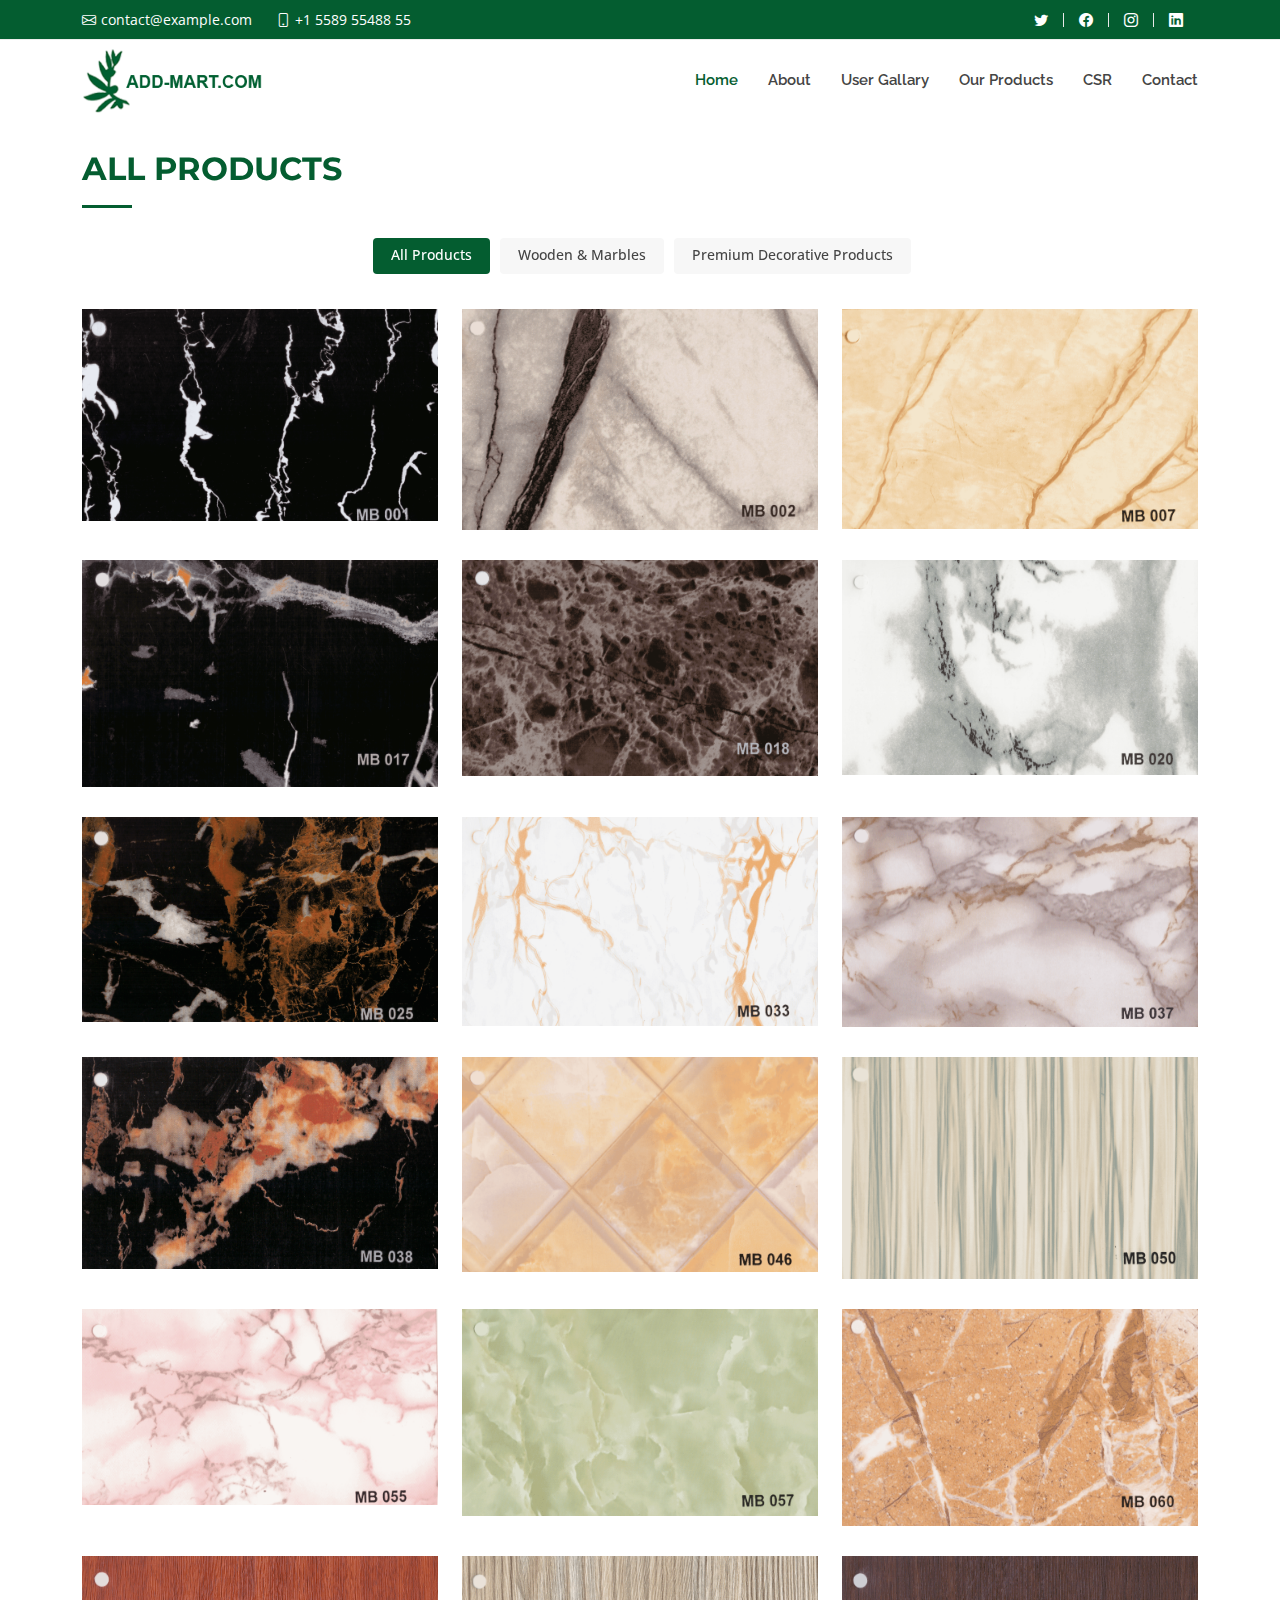
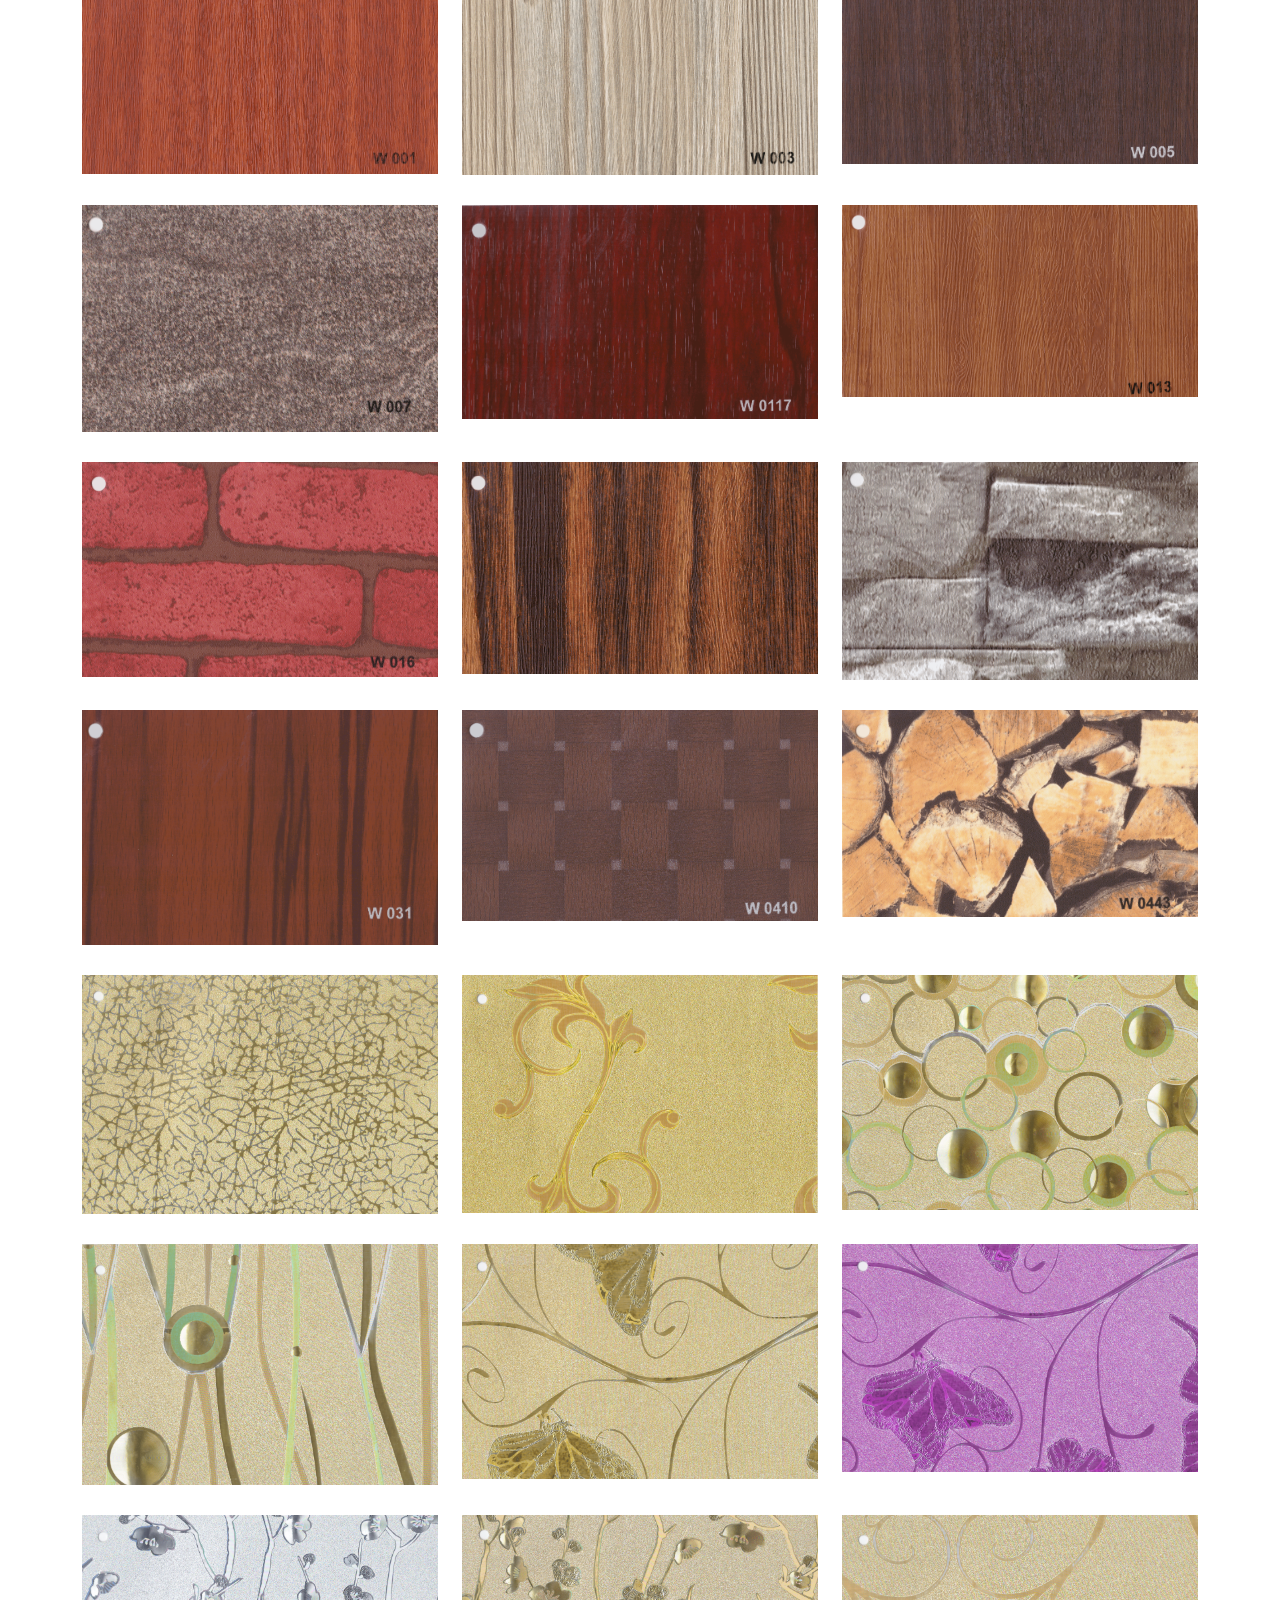
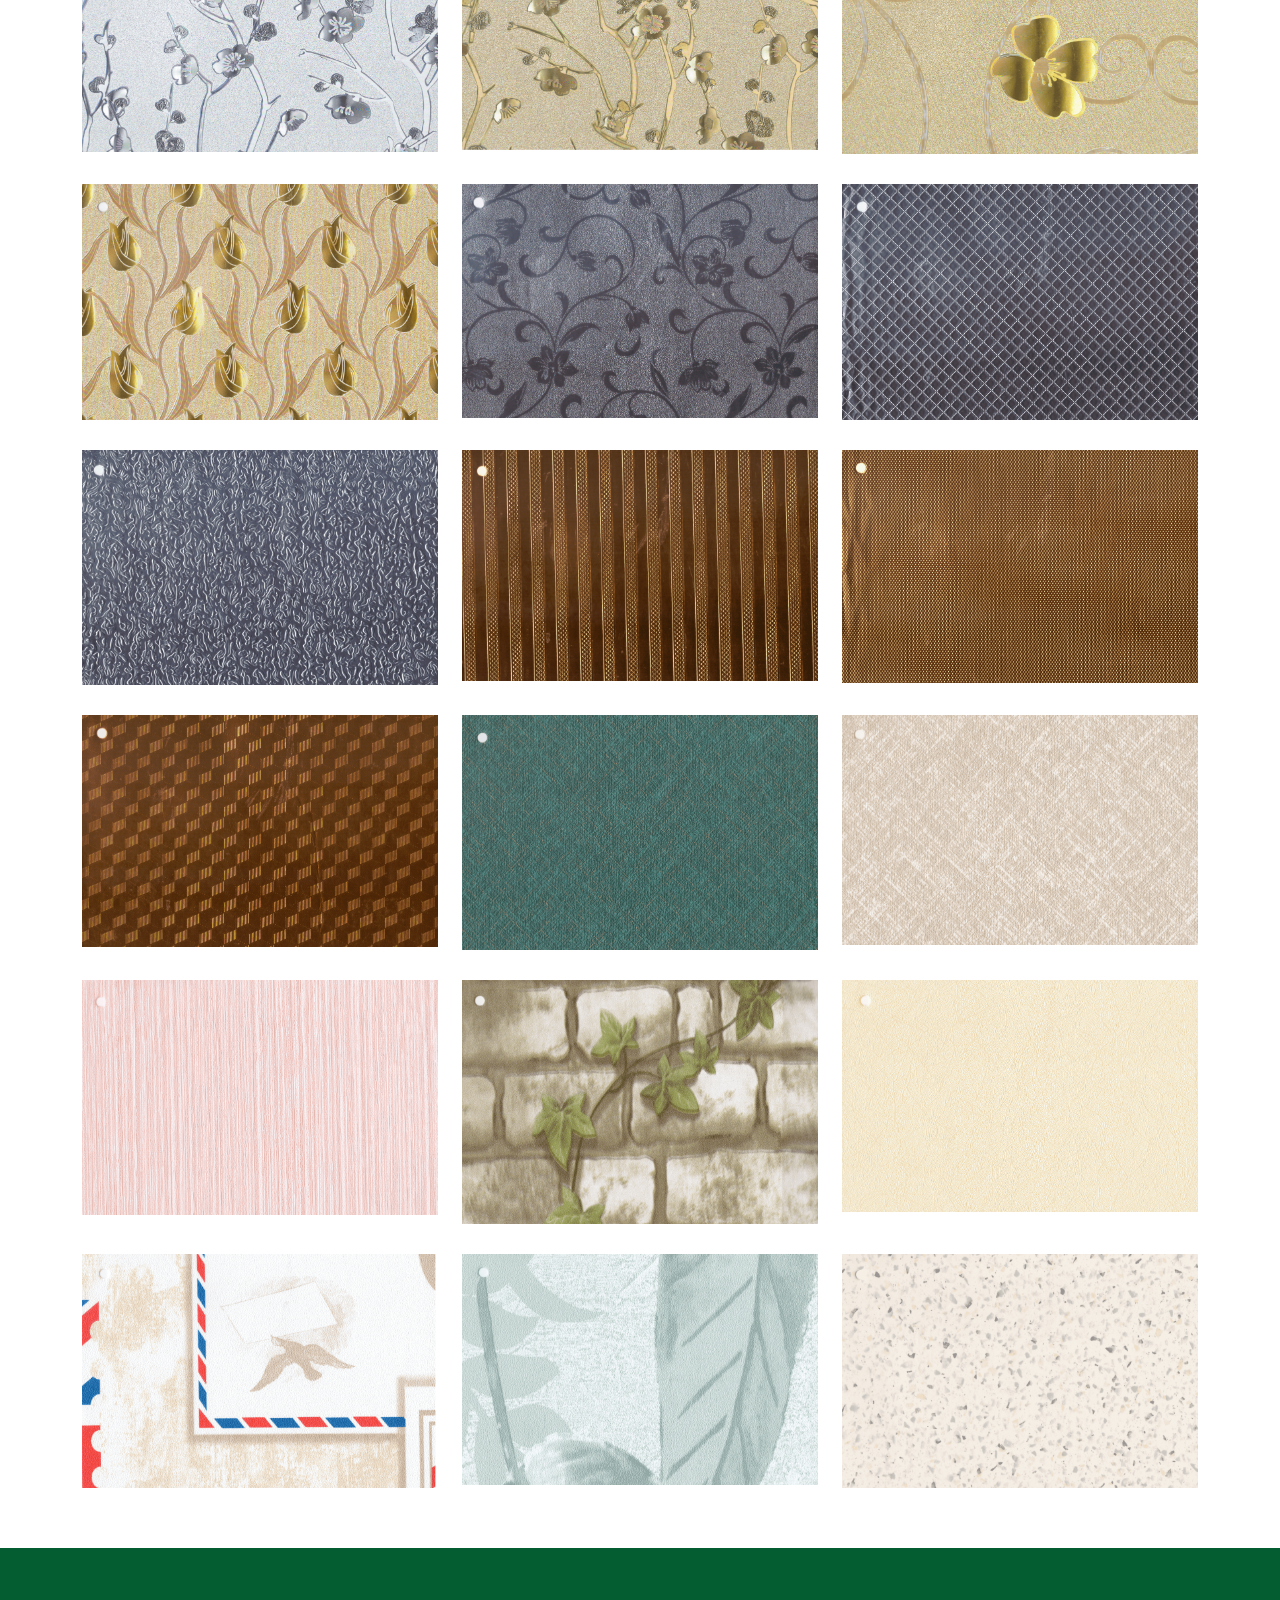
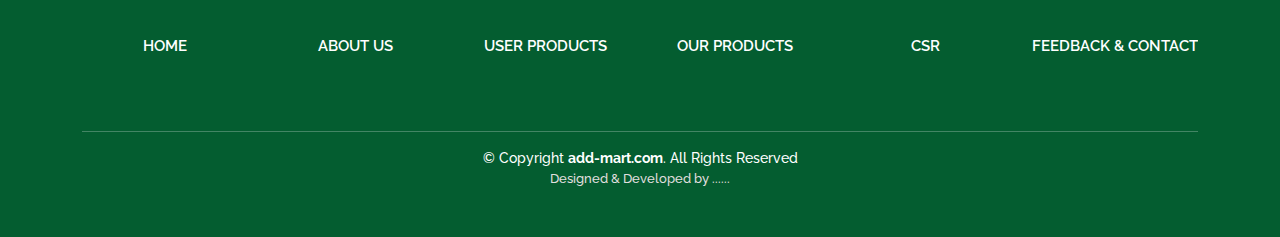
<file: products.html>
<!DOCTYPE html>
<html lang="en">

<head>
  <meta charset="utf-8">
  <meta content="width=device-width, initial-scale=1.0" name="viewport">

  <title>Add-Mart</title>
  <meta content="" name="description">
  <meta content="" name="keywords">

  <!-- Favicons -->
  <link href="assets/img/logo.png" rel="icon">
  <link href="assets/img/logo.png" rel="apple-touch-icon">

  <!-- Google Fonts -->
  <link href="https://fonts.googleapis.com/css?family=Open+Sans:300,300i,400,400i,700,700i|Raleway:300,400,500,700,800|Montserrat:300,400,700" rel="stylesheet">

  <!-- Vendor CSS Files -->
  <link href="assets/vendor/aos/aos.css" rel="stylesheet">
  <link href="assets/vendor/bootstrap/css/bootstrap.min.css" rel="stylesheet">
  <link href="assets/vendor/bootstrap-icons/bootstrap-icons.css" rel="stylesheet">
  <link href="assets/vendor/boxicons/css/boxicons.min.css" rel="stylesheet">
  <link href="assets/vendor/glightbox/css/glightbox.min.css" rel="stylesheet">
  <link href="assets/vendor/swiper/swiper-bundle.min.css" rel="stylesheet">

  <!-- Template Main CSS File -->
  <link href="assets/css/style.css" rel="stylesheet">
</head>

<body>

  <!-- ======= Top Bar ======= -->
  <section id="topbar" class="d-flex align-items-center">
    <div class="container d-flex justify-content-center justify-content-md-between">
      <div class="contact-info d-flex align-items-center">
        <i class="bi bi-envelope d-flex align-items-center"><a href="mailto:contact@example.com">contact@example.com</a></i>
        <i class="bi bi-phone d-flex align-items-center ms-4"><span>+1 5589 55488 55</span></i>
      </div>
      <div class="social-links d-none d-md-flex align-items-center">
        <a href="#" class="twitter"><i class="bi bi-twitter"></i></a>
        <a href="#" class="facebook"><i class="bi bi-facebook"></i></a>
        <a href="#" class="instagram"><i class="bi bi-instagram"></i></a>
        <a href="#" class="linkedin"><i class="bi bi-linkedin"></i></i></a>
      </div>
    </div>
  </section><!-- End Top Bar-->

  <!-- ======= Header ======= -->
  <header id="header" class="d-flex align-items-center">
    <div class="container d-flex justify-content-between">

      <div id="logo">
        <!-- Uncomment below if you prefer to use an image logo -->
         <a href="index.html"><img src="assets/img/logo.png" alt="" style="width: 75%;"></a>
      </div>

      <nav id="navbar" class="navbar">
        <ul>
          <li><a class="nav-link scrollto active" href="index.html">Home</a></li>
          <li><a class="nav-link scrollto" href="index.html#about">About</a></li>
          <li><a class="nav-link scrollto" href="index.html#gallary">User Gallary</a></li>
          <li><a class="nav-link scrollto" href="index.html#products">Our Products</a></li>
          <!-- <li class="dropdown"><a href="#!"><span>Our Products</span> <i class="bi bi-chevron-down"></i></a>
            <ul>
              <li><a class="nav-link scrollto" href="#products">All Products</a></li>
              <li><a href="products.html">Wooden &amp; Marbles</a></li>
              <li><a href="products.html">Premium Decorative Products</a></li>
            </ul>
          </li> -->
          <li><a class="nav-link scrollto " href="#csr">CSR</a></li>
          <li><a class="nav-link scrollto" href="#contact">Contact</a></li>
        </ul>
        <i class="bi bi-list mobile-nav-toggle"></i>
      </nav><!-- .navbar -->

    </div>
  </header><!-- End Header -->
  <main id="main">
    <!-- ======= Products Section ======= -->
    <section id="product" class="product">
        <div class="container" data-aos="fade-up">
          <div class="section-header">
            <h2>All Products</h2>
          </div>
  
          <div class="row" data-aos="fade-up" data-aos-delay="100">
            <div class="col-lg-12 d-flex justify-content-center">
              <ul id="product-flters">
                <li data-filter="*" class="filter-active">All Products</li>
                <li data-filter=".filter-marble">Wooden &amp; Marbles</li>
                <li data-filter=".filter-decorative">Premium Decorative Products</li>
              </ul>
            </div>
          </div>
  
          <div class="row product-container" data-aos="fade-up" data-aos-delay="200">
            <!--marble-->
            <div class="col-lg-4 col-md-6 product-item filter-marble">
              <img src="assets/img/products/marble/MB001.png" class="img-fluid" alt="">
              <div class="product-info">
                <h4>MB001</h4>
              </div>
            </div>
            
            <div class="col-lg-4 col-md-6 product-item filter-marble">
                <img src="assets/img/products/marble/MB002.png" class="img-fluid" alt="">
                <div class="product-info">
                  <h4>MB002</h4>
                </div>
            </div>

            <div class="col-lg-4 col-md-6 product-item filter-marble">
                <img src="assets/img/products/marble/MB007.png" class="img-fluid" alt="">
                <div class="product-info">
                  <h4>MB007</h4>
                </div>
            </div>

            <div class="col-lg-4 col-md-6 product-item filter-marble">
                <img src="assets/img/products/marble/MB017.png" class="img-fluid" alt="">
                <div class="product-info">
                  <h4>MB017</h4>
                </div>
            </div>

            <div class="col-lg-4 col-md-6 product-item filter-marble">
                <img src="assets/img/products/marble/MB018.png" class="img-fluid" alt="">
                <div class="product-info">
                  <h4>MB018</h4>
                </div>
              </div>
              
              <div class="col-lg-4 col-md-6 product-item filter-marble">
                  <img src="assets/img/products/marble/MB020.png" class="img-fluid" alt="">
                  <div class="product-info">
                    <h4>MB020</h4>
                  </div>
              </div>
  
              <div class="col-lg-4 col-md-6 product-item filter-marble">
                  <img src="assets/img/products/marble/MB025.png" class="img-fluid" alt="">
                  <div class="product-info">
                    <h4>MB025</h4>
                  </div>
              </div>
  
              <div class="col-lg-4 col-md-6 product-item filter-marble">
                  <img src="assets/img/products/marble/MB033.png" class="img-fluid" alt="">
                  <div class="product-info">
                    <h4>MB033</h4>
                  </div>
              </div>

              <div class="col-lg-4 col-md-6 product-item filter-marble">
                <img src="assets/img/products/marble/MB037.png" class="img-fluid" alt="">
                <div class="product-info">
                  <h4>MB037</h4>
                </div>
              </div>
              
              <div class="col-lg-4 col-md-6 product-item filter-marble">
                  <img src="assets/img/products/marble/MB038.png" class="img-fluid" alt="">
                  <div class="product-info">
                    <h4>MB038</h4>
                  </div>
              </div>
  
              <div class="col-lg-4 col-md-6 product-item filter-marble">
                  <img src="assets/img/products/marble/MB046.png" class="img-fluid" alt="">
                  <div class="product-info">
                    <h4>MB046</h4>
                  </div>
              </div>
  
              <div class="col-lg-4 col-md-6 product-item filter-marble">
                  <img src="assets/img/products/marble/MB050.png" class="img-fluid" alt="">
                  <div class="product-info">
                    <h4>MB050</h4>
                  </div>
              </div>

              <div class="col-lg-4 col-md-6 product-item filter-marble">
                <img src="assets/img/products/marble/MB055.png" class="img-fluid" alt="">
                <div class="product-info">
                  <h4>MB055</h4>
                </div>
              </div>
              
              <div class="col-lg-4 col-md-6 product-item filter-marble">
                  <img src="assets/img/products/marble/MB057.png" class="img-fluid" alt="">
                  <div class="product-info">
                    <h4>MB057</h4>
                  </div>
              </div>
  
              <div class="col-lg-4 col-md-6 product-item filter-marble">
                  <img src="assets/img/products/marble/MB060.png" class="img-fluid" alt="">
                  <div class="product-info">
                    <h4>MB060</h4>
                  </div>
              </div>
  
              <div class="col-lg-4 col-md-6 product-item filter-marble">
                  <img src="assets/img/products/marble/W001.png" class="img-fluid" alt="">
                  <div class="product-info">
                    <h4>W001</h4>
                  </div>
              </div>

              <div class="col-lg-4 col-md-6 product-item filter-marble">
                <img src="assets/img/products/marble/W003.png" class="img-fluid" alt="">
                <div class="product-info">
                  <h4>W003</h4>
                </div>
              </div>
              
              <div class="col-lg-4 col-md-6 product-item filter-marble">
                  <img src="assets/img/products/marble/W005.png" class="img-fluid" alt="">
                  <div class="product-info">
                    <h4>W005</h4>
                  </div>
              </div>
  
              <div class="col-lg-4 col-md-6 product-item filter-marble">
                  <img src="assets/img/products/marble/W007.png" class="img-fluid" alt="">
                  <div class="product-info">
                    <h4>W007</h4>
                  </div>
              </div>
  
              <div class="col-lg-4 col-md-6 product-item filter-marble">
                  <img src="assets/img/products/marble/W0117.png" class="img-fluid" alt="">
                  <div class="product-info">
                    <h4>W0117</h4>
                  </div>
              </div>

              <div class="col-lg-4 col-md-6 product-item filter-marble">
                <img src="assets/img/products/marble/W013.png" class="img-fluid" alt="">
                <div class="product-info">
                  <h4>W013</h4>
                </div>
            </div>

            <div class="col-lg-4 col-md-6 product-item filter-marble">
                <img src="assets/img/products/marble/W016.png" class="img-fluid" alt="">
                <div class="product-info">
                  <h4>W016</h4>
                </div>
            </div>

            <div class="col-lg-4 col-md-6 product-item filter-marble">
              <img src="assets/img/products/marble/W020.png" class="img-fluid" alt="">
              <div class="product-info">
                <h4>W020</h4>
              </div>
            </div>
            
            <div class="col-lg-4 col-md-6 product-item filter-marble">
                <img src="assets/img/products/marble/W022.png" class="img-fluid" alt="">
                <div class="product-info">
                  <h4>W022</h4>
                </div>
            </div>

            <div class="col-lg-4 col-md-6 product-item filter-marble">
                <img src="assets/img/products/marble/W031.png" class="img-fluid" alt="">
                <div class="product-info">
                  <h4>W031</h4>
                </div>
            </div>

            <div class="col-lg-4 col-md-6 product-item filter-marble">
                <img src="assets/img/products/marble/W0410.png" class="img-fluid" alt="">
                <div class="product-info">
                  <h4>W0410</h4>
                </div>
            </div>

            <div class="col-lg-4 col-md-6 product-item filter-marble">
                <img src="assets/img/products/marble/W0443.png" class="img-fluid" alt="">
                <div class="product-info">
                  <h4>W0443</h4>
                </div>
            </div>

           <!--decorative-->

            <div class="col-lg-4 col-md-6 product-item filter-decorative">
                <img src="assets/img/products/wallpaper/G002A.png" class="img-fluid" alt="">
                <div class="product-info">
                  <h4>G002A</h4>
                </div>
            </div>

            <div class="col-lg-4 col-md-6 product-item filter-decorative">
                <img src="assets/img/products/wallpaper/G005.png" class="img-fluid" alt="">
                <div class="product-info">
                  <h4>G005</h4>
                </div>
            </div>

            <div class="col-lg-4 col-md-6 product-item filter-decorative">
                <img src="assets/img/products/wallpaper/G020A.png" class="img-fluid" alt="">
                <div class="product-info">
                  <h4>G020A</h4>
                </div>
            </div>

            <div class="col-lg-4 col-md-6 product-item filter-decorative">
                <img src="assets/img/products/wallpaper/G021A.png" class="img-fluid" alt="">
                <div class="product-info">
                  <h4>G021A</h4>
                </div>
            </div>

            <div class="col-lg-4 col-md-6 product-item filter-decorative">
                <img src="assets/img/products/wallpaper/G023A.png" class="img-fluid" alt="">
                <div class="product-info">
                  <h4>G023A</h4>
                </div>
            </div>

            <div class="col-lg-4 col-md-6 product-item filter-decorative">
                <img src="assets/img/products/wallpaper/G023K.png" class="img-fluid" alt="">
                <div class="product-info">
                  <h4>G023K</h4>
                </div>
            </div>

            <div class="col-lg-4 col-md-6 product-item filter-decorative">
                <img src="assets/img/products/wallpaper/G024.png" class="img-fluid" alt="">
                <div class="product-info">
                  <h4>G024</h4>
                </div>
            </div>

            <div class="col-lg-4 col-md-6 product-item filter-decorative">
                <img src="assets/img/products/wallpaper/G024A.png" class="img-fluid" alt="">
                <div class="product-info">
                  <h4>G024A</h4>
                </div>
            </div>

            <div class="col-lg-4 col-md-6 product-item filter-decorative">
                <img src="assets/img/products/wallpaper/G025A.png" class="img-fluid" alt="">
                <div class="product-info">
                  <h4>G025A</h4>
                </div>
            </div>

            <div class="col-lg-4 col-md-6 product-item filter-decorative">
                <img src="assets/img/products/wallpaper/G027A.png" class="img-fluid" alt="">
                <div class="product-info">
                  <h4>G027A</h4>
                </div>
            </div>

            <div class="col-lg-4 col-md-6 product-item filter-decorative">
                <img src="assets/img/products/wallpaper/G028.png" class="img-fluid" alt="">
                <div class="product-info">
                  <h4>G028</h4>
                </div>
            </div>

            <div class="col-lg-4 col-md-6 product-item filter-decorative">
                <img src="assets/img/products/wallpaper/G029.png" class="img-fluid" alt="">
                <div class="product-info">
                  <h4>G029</h4>
                </div>
            </div>

            <div class="col-lg-4 col-md-6 product-item filter-decorative">
                <img src="assets/img/products/wallpaper/G030.png" class="img-fluid" alt="">
                <div class="product-info">
                  <h4>G030</h4>
                </div>
            </div>

            <div class="col-lg-4 col-md-6 product-item filter-decorative">
                <img src="assets/img/products/wallpaper/G035.png" class="img-fluid" alt="">
                <div class="product-info">
                  <h4>G035</h4>
                </div>
            </div>

            <div class="col-lg-4 col-md-6 product-item filter-decorative">
                <img src="assets/img/products/wallpaper/G036.png" class="img-fluid" alt="">
                <div class="product-info">
                  <h4>G036</h4>
                </div>
            </div>

            <div class="col-lg-4 col-md-6 product-item filter-decorative">
                <img src="assets/img/products/wallpaper/G037.png" class="img-fluid" alt="">
                <div class="product-info">
                  <h4>G037</h4>
                </div>
            </div>

            <div class="col-lg-4 col-md-6 product-item filter-decorative">
                <img src="assets/img/products/wallpaper/WP001.png" class="img-fluid" alt="">
                <div class="product-info">
                  <h4>WP001</h4>
                </div>
            </div>

            <div class="col-lg-4 col-md-6 product-item filter-decorative">
                <img src="assets/img/products/wallpaper/WP003.png" class="img-fluid" alt="">
                <div class="product-info">
                  <h4>WP003</h4>
                </div>
            </div>

            <div class="col-lg-4 col-md-6 product-item filter-decorative">
                <img src="assets/img/products/wallpaper/WP006.png" class="img-fluid" alt="">
                <div class="product-info">
                  <h4>WP006</h4>
                </div>
            </div>

            <div class="col-lg-4 col-md-6 product-item filter-decorative">
                <img src="assets/img/products/wallpaper/WP007.png" class="img-fluid" alt="">
                <div class="product-info">
                  <h4>WP007</h4>
                </div>
            </div>

            <div class="col-lg-4 col-md-6 product-item filter-decorative">
                <img src="assets/img/products/wallpaper/WP008.png" class="img-fluid" alt="">
                <div class="product-info">
                  <h4>WP008</h4>
                </div>
            </div>

            <div class="col-lg-4 col-md-6 product-item filter-decorative">
                <img src="assets/img/products/wallpaper/WP009.png" class="img-fluid" alt="">
                <div class="product-info">
                  <h4>WP009</h4>
                </div>
            </div>

            <div class="col-lg-4 col-md-6 product-item filter-decorative">
                <img src="assets/img/products/wallpaper/WP010.png" class="img-fluid" alt="">
                <div class="product-info">
                  <h4>WP010</h4>
                </div>
            </div>

            <div class="col-lg-4 col-md-6 product-item filter-decorative">
                <img src="assets/img/products/wallpaper/WP011.png" class="img-fluid" alt="">
                <div class="product-info">
                  <h4>WP011</h4>
                </div>
            </div>

            <!-- <div class="col-lg-4 col-md-6 product-item filter-decorative">
                <img src="assets/img/products/wallpaper/WP013.png" class="img-fluid" alt="">
                <div class="product-info">
                  <h4>WP013</h4>
                </div>
            </div>

            <div class="col-lg-4 col-md-6 product-item filter-decorative">
                <img src="assets/img/products/wallpaper/WP020.png" class="img-fluid" alt="">
                <div class="product-info">
                  <h4>WP020</h4>
                </div>
            </div> -->


            
          </div>
        </div>
      </section><!-- End Products Section -->
  </main><!-- End #main -->

  <!-- ======= Footer ======= -->
  <footer id="footer">
    <!-- Grid container -->
    <div class="container">
      <!-- Section: Links -->
      <section>
        <!-- Grid row-->
        <div class="row text-center d-flex justify-content-center pt-5">

          <!-- Grid column -->
          <div class="col-md-2">
            <h6 class="text-uppercase font-weight-bold">
              <a href="#hero" class="text-white scrollto">Home</a>
            </h6>
          </div>
          <!-- Grid column -->
          <!-- Grid column -->
          <div class="col-md-2">
            <h6 class="text-uppercase font-weight-bold">
              <a href="#about" class="text-white scrollto">About Us</a>
            </h6>
          </div>
          <!-- Grid column -->

          <!-- Grid column -->
          <div class="col-md-2">
            <h6 class="text-uppercase font-weight-bold">
              <a href="#products" class="text-white scrollto">User products</a>
            </h6>
          </div>
          <!-- Grid column -->

          <!-- Grid column -->
          <div class="col-md-2">
            <h6 class="text-uppercase font-weight-bold">
              <a href="#products" class="text-white scrollto">Our Products</a>
            </h6>
          </div>
          <!-- Grid column -->

          <!-- Grid column -->
          <div class="col-md-2">
            <h6 class="text-uppercase font-weight-bold">
              <a href="#csr" class="text-white scrollto">CSR</a>
            </h6>
          </div>
          <!-- Grid column -->

          <!-- Grid column -->
          <div class="col-md-2">
            <h6 class="text-uppercase font-weight-bold">
              <a href="#contact" class="text-white scrollto">Feedback &amp; Contact</a>
            </h6>
          </div>
          <!-- Grid column -->
        </div>
        <!-- Grid row-->
      </section>
      <!-- Section: Links -->
      <hr/>
    </div>
    <!-- Grid container -->

    <!-- Copyright -->
    <div class="copyright">
      &copy; Copyright <strong>add-mart.com</strong>. All Rights Reserved
    </div>
    <div class="credits  pb-5">
      Designed &amp; Developed by ......</a>
    </div>
    <!-- Copyright -->
  </footer>
  <!-- Footer -->

  <a href="#" class="back-to-top d-flex align-items-center justify-content-center"><i class="bi bi-arrow-up-short"></i></a>

  <!-- Vendor JS Files -->
  <script src="assets/vendor/aos/aos.js"></script>
  <script src="assets/vendor/bootstrap/js/bootstrap.bundle.min.js"></script>
  <script src="assets/vendor/glightbox/js/glightbox.min.js"></script>
  <script src="assets/vendor/isotope-layout/isotope.pkgd.min.js"></script>
  <script src="assets/vendor/swiper/swiper-bundle.min.js"></script>
  <script src="assets/vendor/php-email-form/validate.js"></script>
<script src="https://ajax.googleapis.com/ajax/libs/jquery/3.6.1/jquery.min.js"></script>
<script src="assets/js/main.js"></script>
</body>

</html>
</file>
<file: assets/css/style.css>
/*--------------------------------------------------------------
# General
--------------------------------------------------------------*/
body {
  background: #fff;
  color: #444;
  font-family: "Open Sans", sans-serif;
  overflow-x: hidden;
}

a {
  color: #045d30;
  text-decoration: none;
  transition: 0.5s;
}

a:hover,
a:active,
a:focus {
  color: #51d8af;
  outline: none;
  text-decoration: none;
}

p {
  padding: 0;
  margin: 0 0 30px 0;
}

h1,
h2,
h3,
h4,
h5,
h6 {
  font-family: "Montserrat", sans-serif;
  font-weight: 400;
  margin: 0 0 20px 0;
  padding: 0;
}

/*--------------------------------------------------------------
# Back to top button
--------------------------------------------------------------*/
.back-to-top {
  position: fixed;
  visibility: hidden;
  opacity: 0;
  right: 15px;
  bottom: 15px;
  z-index: 996;
  background: #045d30;
  width: 40px;
  height: 40px;
  transition: all 0.4s;
}

.back-to-top i {
  font-size: 28px;
  color: #fff;
  line-height: 0;
}

.back-to-top:hover {
  background: #71dfbe;
  color: #fff;
}

.back-to-top.active {
  visibility: visible;
  opacity: 1;
}

/*--------------------------------------------------------------
# Top Bar
--------------------------------------------------------------*/
#topbar {
  background: #045d30;
  border-bottom: 1px solid #eee;
  font-size: 14px;
  padding: 0;
  height: 40px;
}

#topbar .contact-info i {
  font-style: normal;
  color: #fff;
}

#topbar .contact-info i a,
#topbar .contact-info i span {
  padding-left: 5px;
  color: #fff;
}

#topbar .contact-info i a {
  line-height: 0;
  transition: 0.3s;
}

#topbar .contact-info i a:hover {
  color: #79fcbb;
}

#topbar .social-links a {
  color: #fff;
  padding: 0 15px;
  display: inline-block;
  line-height: 1px;
  border-left: 1px solid #e9e9e9;
}

#topbar .social-links a:hover {
  color: #79fcbb;
}

#topbar .social-links a:first-child {
  border-left: 0;
}

/*--------------------------------------------------------------
# Header
--------------------------------------------------------------*/
#header {
  height: 80px;
  transition: all 0.5s;
  z-index: 997;
  background: #fff;
  box-shadow: 0px 6px 9px 0px rgba(0, 0, 0, 0.06);
}

#header #logo h1 {
  font-size: 42px;
  margin: 0;
  padding: 0;
  font-family: "Montserrat", sans-serif;
  font-weight: 700;
}

#header #logo h1 a {
  color: #045d30;
}

#header #logo h1 a span {
  color: #045d30;
}

#header #logo img {
  padding: 0;
  margin: 0;
}

@media (max-width: 768px) {
  #header {
    height: 60px;
  }

  #header #logo h1 {
    font-size: 34px;
  }

  #header #logo img {
    max-height: 70px;
  }
}

.scrolled-offset {
  margin-top: 70px;
}

/*--------------------------------------------------------------
# Navigation Menu
--------------------------------------------------------------*/
/**
* Desktop Navigation 
*/
.navbar {
  padding: 0;
}

.navbar ul {
  margin: 0;
  padding: 0;
  display: flex;
  list-style: none;
  align-items: center;
}

.navbar li {
  position: relative;
}

.navbar a,
.navbar a:focus {
  display: flex;
  align-items: center;
  justify-content: space-between;
  padding: 10px 0 10px 30px;
  font-family: "Raleway", sans-serif;
  font-size: 15px;
  font-weight: 600;
  color: #444;
  white-space: nowrap;
  transition: 0.3s;
}

.navbar a i,
.navbar a:focus i {
  font-size: 12px;
  line-height: 0;
  margin-left: 5px;
}

.navbar a:hover,
.navbar .active,
.navbar .active:focus,
.navbar li:hover>a {
  color: #045d30;
}

.navbar .dropdown ul {
  display: block;
  position: absolute;
  left: 14px;
  top: calc(100% + 30px);
  margin: 0;
  padding: 10px 0;
  z-index: 99;
  opacity: 0;
  visibility: hidden;
  background: #fff;
  box-shadow: 0px 0px 30px rgba(127, 137, 161, 0.25);
  transition: 0.3s;
}

.navbar .dropdown ul li {
  min-width: 200px;
}

.navbar .dropdown ul a {
  padding: 10px 20px;
  font-size: 14px;
}

.navbar .dropdown ul a i {
  font-size: 12px;
}

.navbar .dropdown ul a:hover,
.navbar .dropdown ul .active:hover,
.navbar .dropdown ul li:hover>a {
  color: #045d30;
}

.navbar .dropdown:hover>ul {
  opacity: 1;
  top: 100%;
  visibility: visible;
}

.navbar .dropdown .dropdown ul {
  top: 0;
  left: calc(100% - 30px);
  visibility: hidden;
}

.navbar .dropdown .dropdown:hover>ul {
  opacity: 1;
  top: 0;
  left: 100%;
  visibility: visible;
}

@media (max-width: 1366px) {
  .navbar .dropdown .dropdown ul {
    left: -90%;
  }

  .navbar .dropdown .dropdown:hover>ul {
    left: -100%;
  }
}

/**
* Mobile Navigation 
*/
.mobile-nav-toggle {
  color: #045d30;
  font-size: 28px;
  cursor: pointer;
  display: none;
  line-height: 0;
  transition: 0.5s;
}

.mobile-nav-toggle.bi-x {
  color: #fff;
}

@media (max-width: 991px) {
  .mobile-nav-toggle {
    display: block;
  }

  .navbar ul {
    display: none;
  }
}

.navbar-mobile {
  position: fixed;
  overflow: hidden;
  top: 0;
  right: 0;
  left: 0;
  bottom: 0;
  background: #045d30;
  transition: 0.3s;
  z-index: 999;
}

.navbar-mobile .mobile-nav-toggle {
  position: absolute;
  top: 15px;
  right: 15px;
}

.navbar-mobile ul {
  display: block;
  position: absolute;
  top: 55px;
  right: 15px;
  bottom: 15px;
  left: 15px;
  padding: 10px 0;
  background-color: #fff;
  overflow-y: auto;
  transition: 0.3s;
}

.navbar-mobile a,
.navbar-mobile a:focus {
  padding: 10px 20px;
  font-size: 15px;
  color: #045d30;
}

.navbar-mobile a:hover,
.navbar-mobile .active,
.navbar-mobile li:hover>a {
  color: #045d30;
}

.navbar-mobile .getstarted,
.navbar-mobile .getstarted:focus {
  margin: 15px;
}

.navbar-mobile .dropdown ul {
  position: static;
  display: none;
  margin: 10px 20px;
  padding: 10px 0;
  z-index: 99;
  opacity: 1;
  visibility: visible;
  background: #fff;
  box-shadow: 0px 0px 30px rgba(127, 137, 161, 0.25);
}

.navbar-mobile .dropdown ul li {
  min-width: 200px;
}

.navbar-mobile .dropdown ul a {
  padding: 10px 20px;
}

.navbar-mobile .dropdown ul a i {
  font-size: 12px;
}

.navbar-mobile .dropdown ul a:hover,
.navbar-mobile .dropdown ul .active:hover,
.navbar-mobile .dropdown ul li:hover>a {
  color: #045d30;
}

.navbar-mobile .dropdown>.dropdown-active {
  display: block;
}

/*--------------------------------------------------------------
# Hero Section
--------------------------------------------------------------*/
#hero {
  width: 100%;
  height: 70vh;
  position: relative;
  background: url("../img/metroinside.jpg") no-repeat;
  background-size: cover;
  padding: 0;
}

#hero .hero-content {
  position: absolute;
  bottom: 0;
  top: 0;
  left: 0;
  right: 0;
  z-index: 10;
  display: flex;
  justify-content: center;
  align-items: center;
  flex-direction: column;
  text-align: center;
}

#hero .hero-content h2 {
  color: #0c2e8a;
  margin-bottom: 30px;
  font-size: 64px;
  font-weight: 700;
}

#hero .hero-content h2 span {
  color: #045d30;
  text-decoration: underline;
}

@media (max-width: 767px) {
  #hero .hero-content h2 {
    font-size: 34px;
  }
}

#hero .hero-content .btn-about,
#hero .hero-content .btn-contact {
  font-family: "Raleway", sans-serif;
  font-size: 15px;
  font-weight: bold;
  letter-spacing: 1px;
  display: inline-block;
  padding: 10px 32px;
  border-radius: 2px;
  transition: 0.5s;
  margin: 10px;
  color: #fff;
}

#hero .hero-content .btn-about {
  background: #0c2e8a;
  border: 2px solid #0c2e8a;
}

#hero .hero-content .btn-about:hover {
  background: none;
  color: #0c2e8a;
}

#hero .hero-content .btn-contact {
  background: #045d30;
  border: 2px solid #045d30;
}

#hero .hero-content .btn-contact:hover {
  background: none;
  color: #045d30;
}

#hero .hero-slider {
  z-index: 8;
  height: 70vh;
}

#hero .hero-slider::before {
  content: "";
  background-color: rgba(255, 255, 255, 0.4);
  position: absolute;
  height: 100%;
  width: 100%;
  top: 0;
  right: 0;
  left: 0;
  bottom: 0;
  z-index: 7;
}

#hero .hero-slider .swiper-slide {
  background-size: cover;
  background-position: center;
  background-repeat: no-repeat;
  transition-property: opacity;
}

/*--------------------------------------------------------------
# Sections
--------------------------------------------------------------*/
section {
  padding: 40px 0;
  overflow: hidden;
}

/* Sections Header
--------------------------------*/
.section-header {
  margin-bottom: 30px;
}

.section-header h2 {
  font-size: 32px;
  color: #045d30;
  text-transform: uppercase;
  font-weight: 700;
  position: relative;
  padding-bottom: 20px;
}

.section-header h2::before {
  content: "";
  position: absolute;
  display: block;
  width: 50px;
  height: 3px;
  background: #045d30;
  bottom: 0;
  left: 0;
}

.section-header p {
  padding: 0;
  margin: 0;
}
/* Gallary Section
--------------------------------*/
#gallary {
  background: #fff;
  padding: 10px 0;
}

#gallary #gallary-filters {
  padding: 0;
  margin: 0 auto 25px auto;
  list-style: none;
  text-align: center;
  border-radius: 50px;
}

#gallary #gallary-filters li {
  cursor: pointer;
  display: inline-block;
  padding: 10px 18px 12px 18px;
  font-size: 14px;
  font-weight: 500;
  line-height: 1;
  color: #444;
  margin: 0 3px 10px 3px;
  transition: all ease-in-out 0.3s;
  background: #f7f7f7;
  border-radius: 4px;
}

#gallary #gallary-filters li:hover,
#gallary #gallary-filters li.filter-active {
  color: #fff;
  background: #045d30;
}

#gallary #gallary-filters li:last-child {
  margin-right: 0;
}

#gallary .gallary-item {
  margin-bottom: 30px;
  overflow: hidden;
}

#gallary .gallary-item img {
  position: relative;
  top: 0;
  transition: all 0.6s cubic-bezier(0.645, 0.045, 0.355, 1);
}

#gallary .gallary-item a:hover img {
  top: -10px;
}
#gallary .gallary-item a:hover video {
  top: -10px;
}

/* About Section
--------------------------------*/
#about {
  padding: 60px 0 30px 0;
}

#about .about-img {
  overflow: hidden;
}

#about .about-img img {
  margin-left: -15px;
  max-width: 100%;
}

@media (max-width: 768px) {
  #about .about-img {
    height: auto;
  }

  #about .about-img img {
    margin-left: 0;
    padding-bottom: 30px;
  }
}

#about .content h2 {
  color: #045d30;
  font-weight: 700;
  font-size: 34px;
  font-family: "Raleway", sans-serif;
}

#about .content h3 {
  color: #000;
  font-weight: 400;
  font-size: 14px;
  line-height: 21px;
  text-align: justify !important;
}

#about .content p {
  line-height: 26px;
}

#about .content p:last-child {
  margin-bottom: 0;
}

#about .content i {
  font-size: 20px;
  padding-right: 4px;
  color: #045d30;
}

#about .content ul {
  list-style: none;
  padding: 0;
}

#about .content ul li {
  padding-bottom: 10px;
}
/* CSR Section
--------------------------------*/
#csr .about-img {
  overflow: hidden;
}

#csr .about-img img {
  margin-left: 10px;
  max-width: 100%;
}

@media (max-width: 768px) {
  #csr .about-img {
    height: auto;
  }

  #csr .about-img img {
    margin-left: 0;
    padding-bottom: 30px;
  }
}

#csr .content h2 {
  color: #045d30;
  font-weight: 700;
  font-size: 34px;
  font-family: "Raleway", sans-serif;
} 

#csr .content h3 {
  color: #000;
  font-weight: 400;
  font-size: 14px;
  line-height: 21px;
}

#csr .content p {
  line-height: 26px;
}

#csr .content p:last-child {
  margin-bottom: 0;
}

#csr .content i {
  font-size: 20px;
  padding-right: 4px;
  color: #045d30;
}

#csr .content ul {
  list-style: none;
  padding: 0;
}

#csr .content ul li {
  padding-bottom: 10px;
}
/* Products Section
--------------------------------*/
#products {
  background: #fff;
  padding: 10px 0;
}
#products .products-item {
  margin-bottom: 30px;
  overflow: hidden;
}

#products .products-item img {
  position: relative;
  top: 0;
  transition: all 0.6s cubic-bezier(0.645, 0.045, 0.355, 1);
}

#products .products-item .products-info {
  opacity: 0;
  position: absolute;
  left: 12px;
  right: 12px;
  z-index: 3;
  transition: all ease-in-out 0.3s;
  background: #045d30;
  padding: 15px 15px 10px 20px;
}

#products .products-item .products-info h4 {
  font-size: 18px;
  color: #fff;
  font-weight: 600;
}
#products .products-item:hover img {
  top: -30px;
  transform: scale(4);
}

#products .products-item:hover .products-info {
  opacity: 1;
  bottom: 0;
}

.btn-primary{
  background: #045d30;
  font-family: "Raleway", sans-serif;
  font-size: 15px;
  font-weight: bold;
  letter-spacing: 1px;
  display: inline-block;
  padding: 10px 32px;
  border-radius: 2px;
  transition: 0.5s;
  margin: 10px;
  color: #fff;
  border: 0;
}

.btn-primary:hover{
  transition: all ease-in-out 0.3s;
  border: 2px solid #045d30;
  background: none;
  color: #045d30;
}

/* Our Portfolio Section
--------------------------------*/
#product {
  background: #fff;
  padding: 30px 0;
}

#product #product-flters {
  padding: 0;
  margin: 0 auto 25px auto;
  list-style: none;
  text-align: center;
  border-radius: 50px;
}

#product #product-flters li {
  cursor: pointer;
  display: inline-block;
  padding: 10px 18px 12px 18px;
  font-size: 14px;
  font-weight: 500;
  line-height: 1;
  color: #444;
  margin: 0 3px 10px 3px;
  transition: all ease-in-out 0.3s;
  background: #f7f7f7;
  border-radius: 4px;
}

#product #product-flters li:hover,
#product #product-flters li.filter-active {
  color: #fff;
  background: #045d30;
}

#product #product-flters li:last-child {
  margin-right: 0;
}

#product .product-item {
  margin-bottom: 30px;
  overflow: hidden;
}

#product .product-item img {
  position: relative;
  top: 0;
  transition: all 0.6s cubic-bezier(0.645, 0.045, 0.355, 1);
}

#product .product-item .product-info {
  opacity: 0;
  position: absolute;
  left: 12px;
  right: 12px;
  bottom: -50px;
  z-index: 3;
  transition: all ease-in-out 0.3s;
  background: #045d30;
  padding: 15px 20px;
}

#product .product-item .product-info h4 {
  font-size: 18px;
  color: #fff;
  font-weight: 600;
}

#product .product-item .product-info p {
  color: #fff;
  font-size: 14px;
  margin-bottom: 0;
}

#product .product-item:hover img {
  top: -30px;
  transform: scale(4);
}

#product .product-item:hover .product-info {
  opacity: 1;
  bottom: 0;
}

/* Contact Section
--------------------------------*/
#contact {
  padding: 30px 0;
}

#subject{
  width: 100%;
  height: 48px;
  border: 1px solid #ced4da;
}

#contact .contact-info {
  margin-bottom: 20px;
  text-align: center;
}

#contact .contact-info i {
  font-size: 48px;
  display: inline-block;
  margin-bottom: 10px;
  color: #045d30;
}

#contact .contact-info address,
#contact .contact-info p {
  margin-bottom: 0;
  color: #000;
}

#contact .contact-info h3 {
  font-size: 18px;
  margin-bottom: 15px;
  font-weight: bold;
  text-transform: uppercase;
  color: #999;
}

#contact .contact-info a {
  color: #000;
}

#contact .contact-info a:hover {
  color: #045d30;
}

#contact .contact-address,
#contact .contact-phone,
#contact .contact-email {
  margin-bottom: 20px;
}

@media (min-width: 768px) {

  #contact .contact-address,
  #contact .contact-phone,
  #contact .contact-email {
    padding: 20px 0;
  }
}

@media (min-width: 768px) {
  #contact .contact-phone {
    border-left: 1px solid #ddd;
    border-right: 1px solid #ddd;
  }
}

#contact .php-email-form .validate {
  display: none;
  color: red;
  margin: 0 0 15px 0;
  font-weight: 400;
  font-size: 13px;
}

#contact .php-email-form .error-message {
  display: none;
  color: #fff;
  background: #ed3c0d;
  text-align: left;
  padding: 15px;
  font-weight: 600;
}

#contact .php-email-form .error-message br+br {
  margin-top: 25px;
}

#contact .php-email-form .sent-message {
  display: none;
  color: #fff;
  background: #18d26e;
  text-align: center;
  padding: 15px;
  font-weight: 600;
}

#contact .php-email-form .loading {
  display: none;
  background: #fff;
  text-align: center;
  padding: 15px;
}

#contact .php-email-form .loading:before {
  content: "";
  display: inline-block;
  border-radius: 50%;
  width: 24px;
  height: 24px;
  margin: 0 10px -6px 0;
  border: 3px solid #18d26e;
  border-top-color: #eee;
  -webkit-animation: animate-loading 1s linear infinite;
  animation: animate-loading 1s linear infinite;
}

#contact .php-email-form input,
#contact .php-email-form textarea {
  padding: 10px 14px;
  border-radius: 0;
  box-shadow: none;
  font-size: 15px;
}

#contact .php-email-form input::focus,
#contact .php-email-form textarea::focus {
  background-color: #045d30;
}

#contact .php-email-form button[type=submit] {
  background: #045d30;
  border: 0;
  border-radius: 3px;
  padding: 10px 30px;
  color: #fff;
  transition: 0.4s;
  cursor: pointer;
}

#contact .php-email-form button[type=submit]:hover {
  background: #2dc899;
}

@-webkit-keyframes animate-loading {
  0% {
    transform: rotate(0deg);
  }

  100% {
    transform: rotate(360deg);
  }
}

@keyframes animate-loading {
  0% {
    transform: rotate(0deg);
  }

  100% {
    transform: rotate(360deg);
  }
}

.state{
  width: 46%;
  margin: 0 5px 5px 5px;
  border-radius: 5px;
  border: 2px solid #045d30;
  padding: 5px;
  transition: 600ms;
}
.state .bi{
  font-size: 15px;
  font-weight: 600;
  color: #045d30;
}
.state h5{
 color: #045d30;
 font-weight: 600;
 margin: 5px;
}
.state p{
  padding-left: 8px;
  font-size: 15px;
  font-weight: 500;
  margin: 0px;
}
.state:hover{
  box-shadow: 0 0 10px 1px #045d30;
  transition: 600ms;
}

/*--------------------------------------------------------------
# Footer
--------------------------------------------------------------*/
#footer {
  background: #045d30;
  color: #fff;
  font-weight: 500;
  font-size: 14px;
  font-family: "Raleway", sans-serif;
}

#footer a{
  font-family: "Raleway", sans-serif;
  font-size: 15px;
  font-weight: 600;
  color: rgb(255, 255, 255);
}
#footer a:hover {
  color: #79fcbb!important;
}

#footer .copyright {
  text-align: center;
}

#footer .credits {
  text-align: center;
  font-size: 13px;
  color: rgb(224, 223, 223);
}

#footer .credits a {
  color: #045d30;
}
</file>
